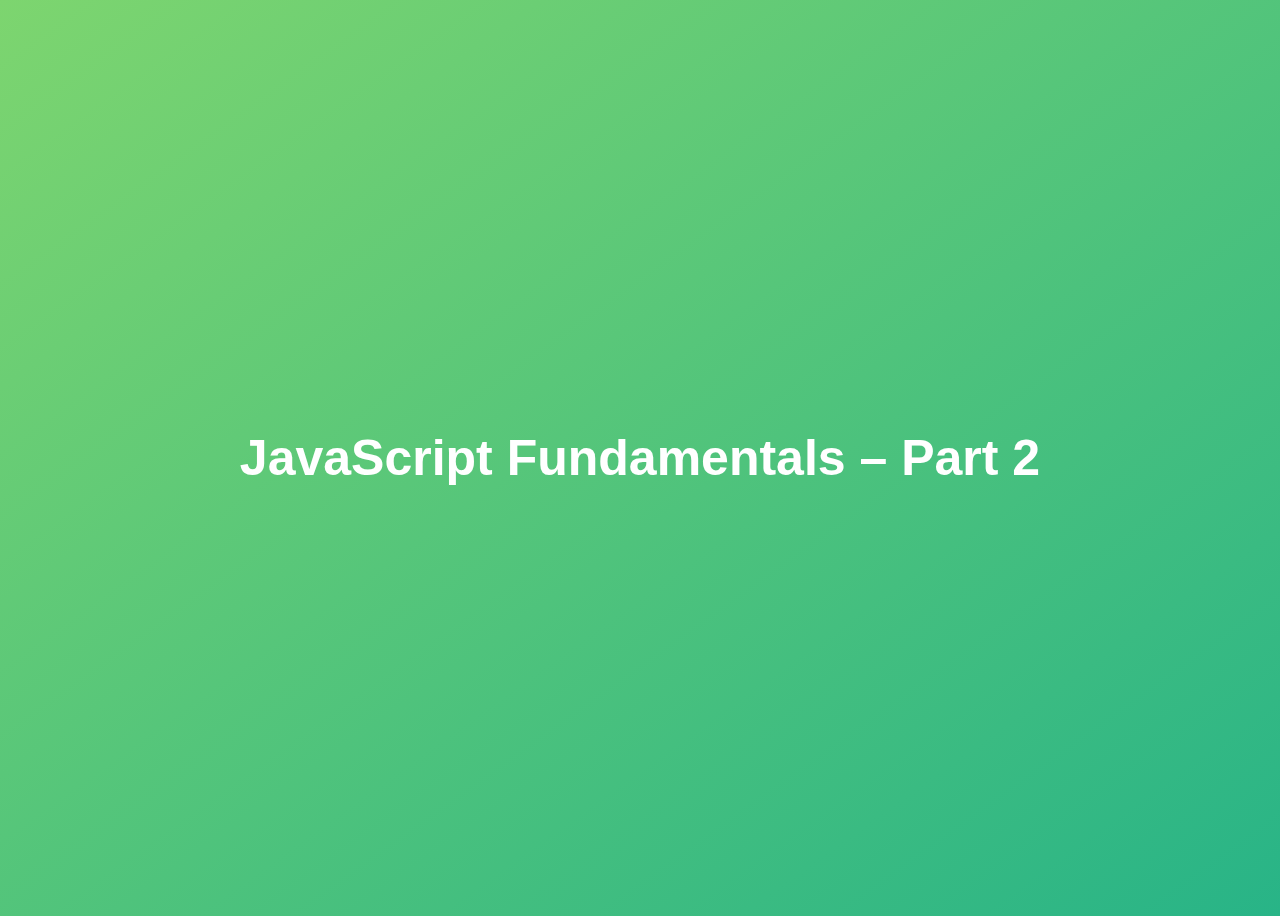
<file: 02-Fundamentals-Part-2 copy/final/index.html>
<!DOCTYPE html>
<html lang="en">
  <head>
    <meta charset="UTF-8" />
    <meta name="viewport" content="width=device-width, initial-scale=1.0" />
    <meta http-equiv="X-UA-Compatible" content="ie=edge" />
    <title>JavaScript Fundamentals – Part 2</title>
    <style>
      body {
        height: 100vh;
        display: flex;
        align-items: center;
        background: linear-gradient(to top left, #28b487, #7dd56f);
      }
      h1 {
        font-family: sans-serif;
        font-size: 50px;
        line-height: 1.3;
        width: 100%;
        padding: 30px;
        text-align: center;
        color: white;
      }
    </style>
  </head>
  <body>
    <h1>JavaScript Fundamentals – Part 2</h1>
    <script src="script.js"></script>
  </body>
</html>
</file>
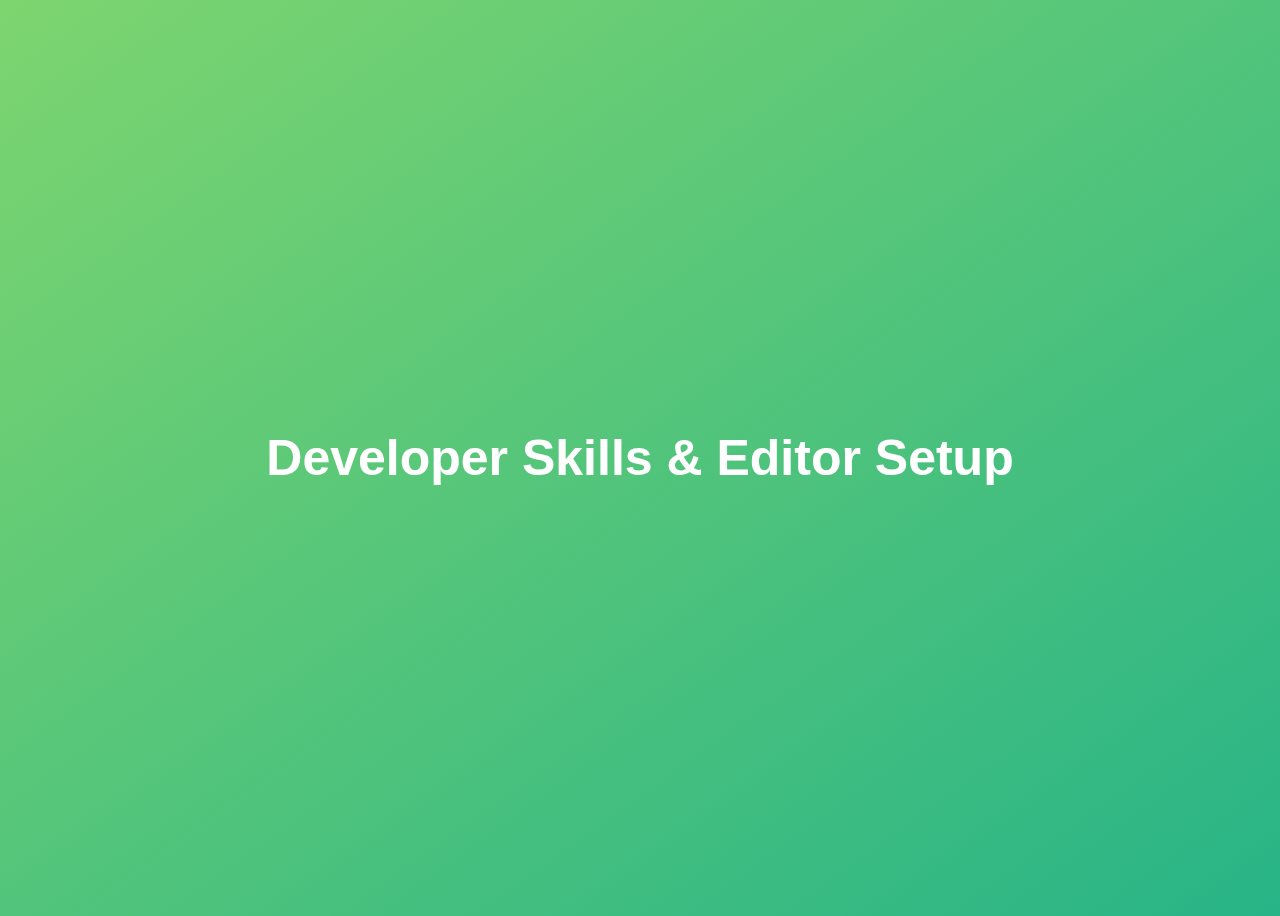
<file: 03-Developer-Skills copy/final/index.html>
<!DOCTYPE html>
<html lang="en">
  <head>
    <meta charset="UTF-8" />
    <meta name="viewport" content="width=device-width, initial-scale=1.0" />
    <meta http-equiv="X-UA-Compatible" content="ie=edge" />
    <title>Developer Skills & Editor Setup</title>
    <style>
      body {
        height: 100vh;
        display: flex;
        align-items: center;
        background: linear-gradient(to top left, #28b487, #7dd56f);
      }
      h1 {
        font-family: sans-serif;
        font-size: 50px;
        line-height: 1.3;
        width: 100%;
        padding: 30px;
        text-align: center;
        color: white;
      }
    </style>
  </head>
  <body>
    <h1>Developer Skills & Editor Setup</h1>
    <script src="script.js"></script>
  </body>
</html>
</file>
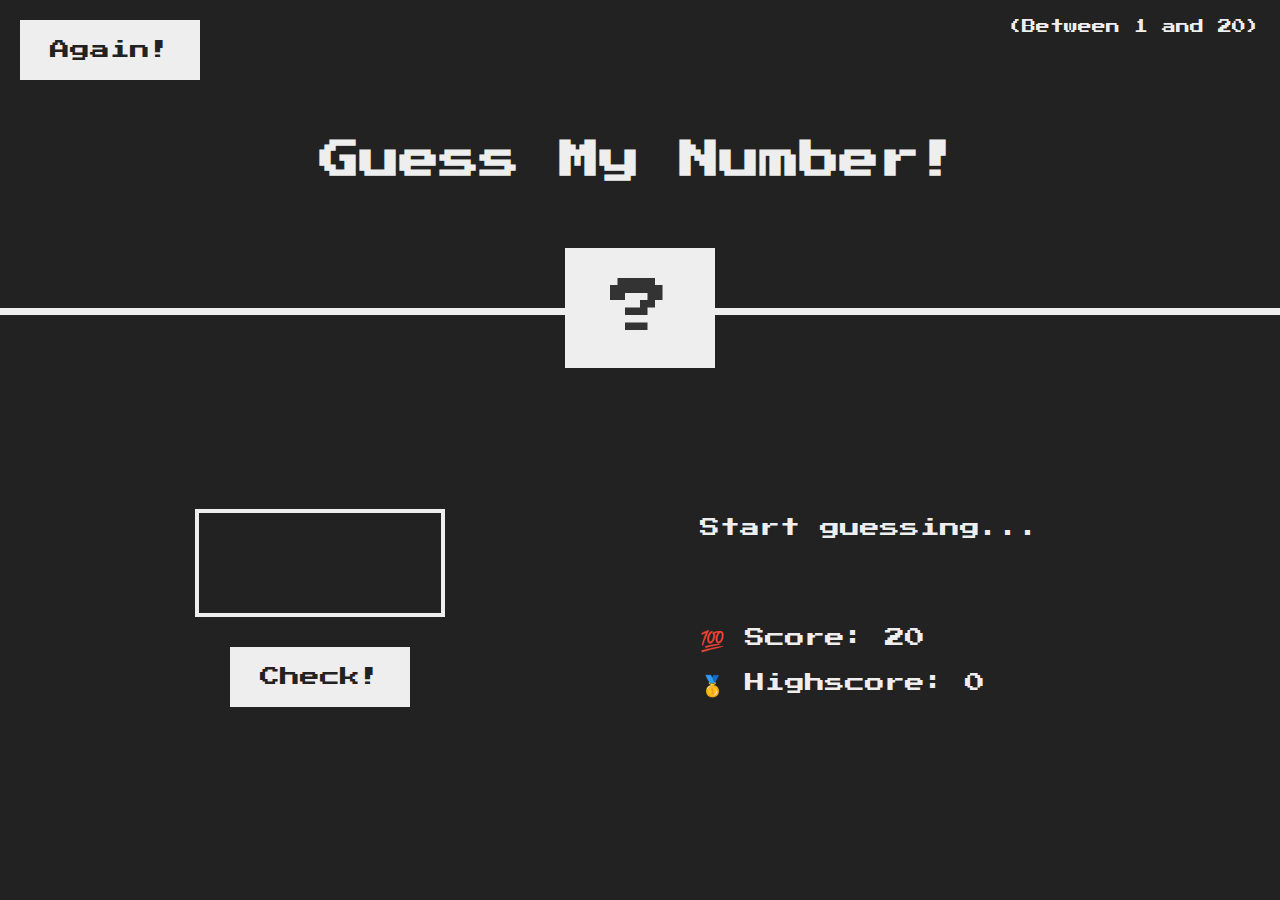
<file: 05-Guess-My-Number copy/final/index.html>
<!DOCTYPE html>
<html lang="en">
  <head>
    <meta charset="UTF-8" />
    <meta name="viewport" content="width=device-width, initial-scale=1.0" />
    <meta http-equiv="X-UA-Compatible" content="ie=edge" />
    <link rel="stylesheet" href="style.css" />
    <title>Guess My Number!</title>
  </head>
  <body>
    <header>
      <h1>Guess My Number!</h1>
      <p class="between">(Between 1 and 20)</p>
      <button class="btn again">Again!</button>
      <div class="number">?</div>
    </header>
    <main>
      <section class="left">
        <input type="number" class="guess" />
        <button class="btn check">Check!</button>
      </section>
      <section class="right">
        <p class="message">Start guessing...</p>
        <p class="label-score">💯 Score: <span class="score">20</span></p>
        <p class="label-highscore">
          🥇 Highscore: <span class="highscore">0</span>
        </p>
      </section>
    </main>
    <script src="script.js"></script>
  </body>
</html>
</file>
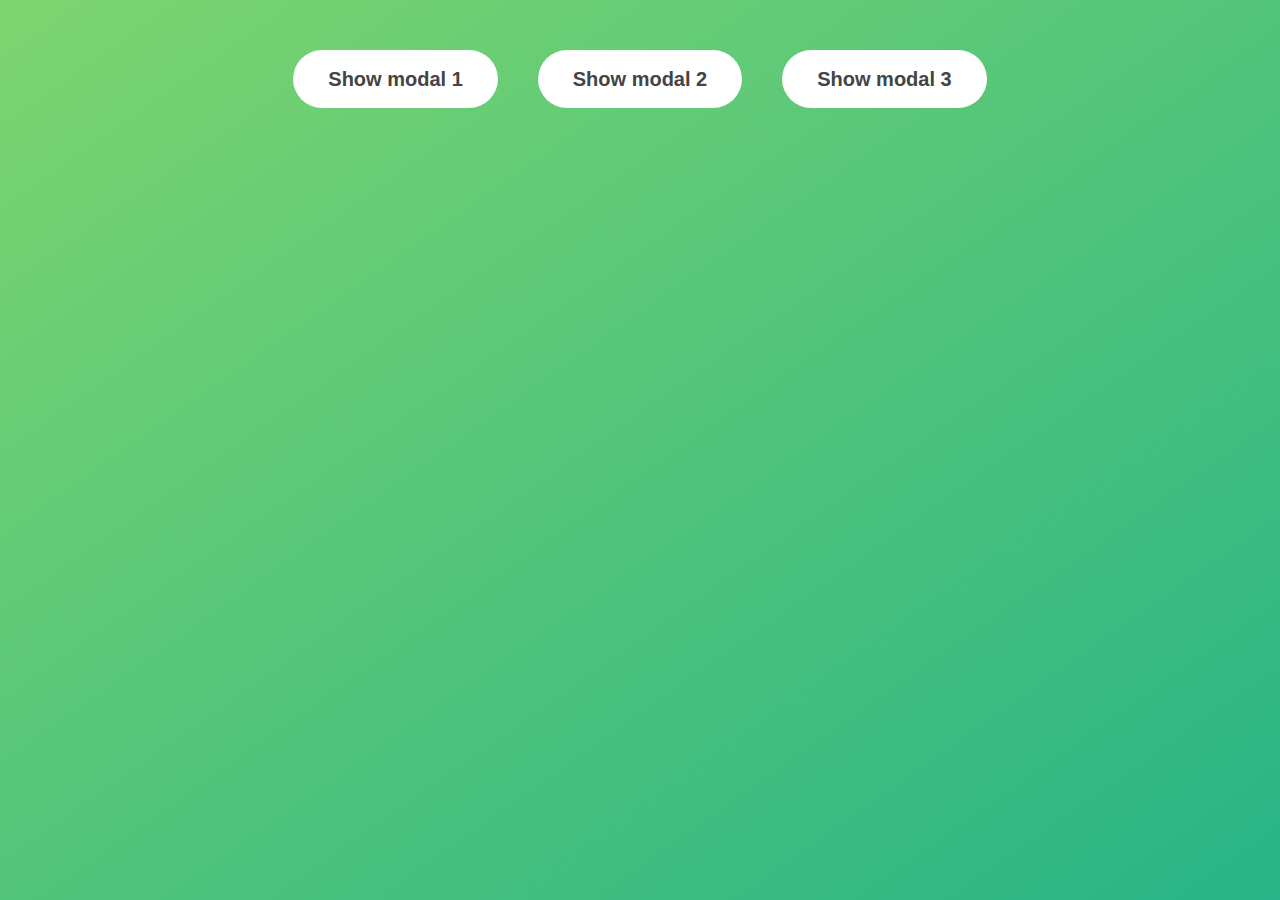
<file: 06-Modal copy/final/index.html>
<!DOCTYPE html>
<html lang="en">
  <head>
    <meta charset="UTF-8" />
    <meta name="viewport" content="width=device-width, initial-scale=1.0" />
    <meta http-equiv="X-UA-Compatible" content="ie=edge" />
    <link rel="stylesheet" href="style.css" />
    <title>Modal window</title>
  </head>
  <body>
    <button class="show-modal">Show modal 1</button>
    <button class="show-modal">Show modal 2</button>
    <button class="show-modal">Show modal 3</button>

    <div class="modal hidden">
      <button class="close-modal">&times;</button>
      <h1>I'm a modal window 😍</h1>
      <p>
        Lorem ipsum dolor sit amet, consectetur adipisicing elit, sed do eiusmod
        tempor incididunt ut labore et dolore magna aliqua. Ut enim ad minim
        veniam, quis nostrud exercitation ullamco laboris nisi ut aliquip ex ea
        commodo consequat. Duis aute irure dolor in reprehenderit in voluptate
        velit esse cillum dolore eu fugiat nulla pariatur. Excepteur sint
        occaecat cupidatat non proident, sunt in culpa qui officia deserunt
        mollit anim id est laborum.
      </p>
    </div>
    <div class="overlay hidden"></div>

    <script src="script.js"></script>
  </body>
</html>
</file>
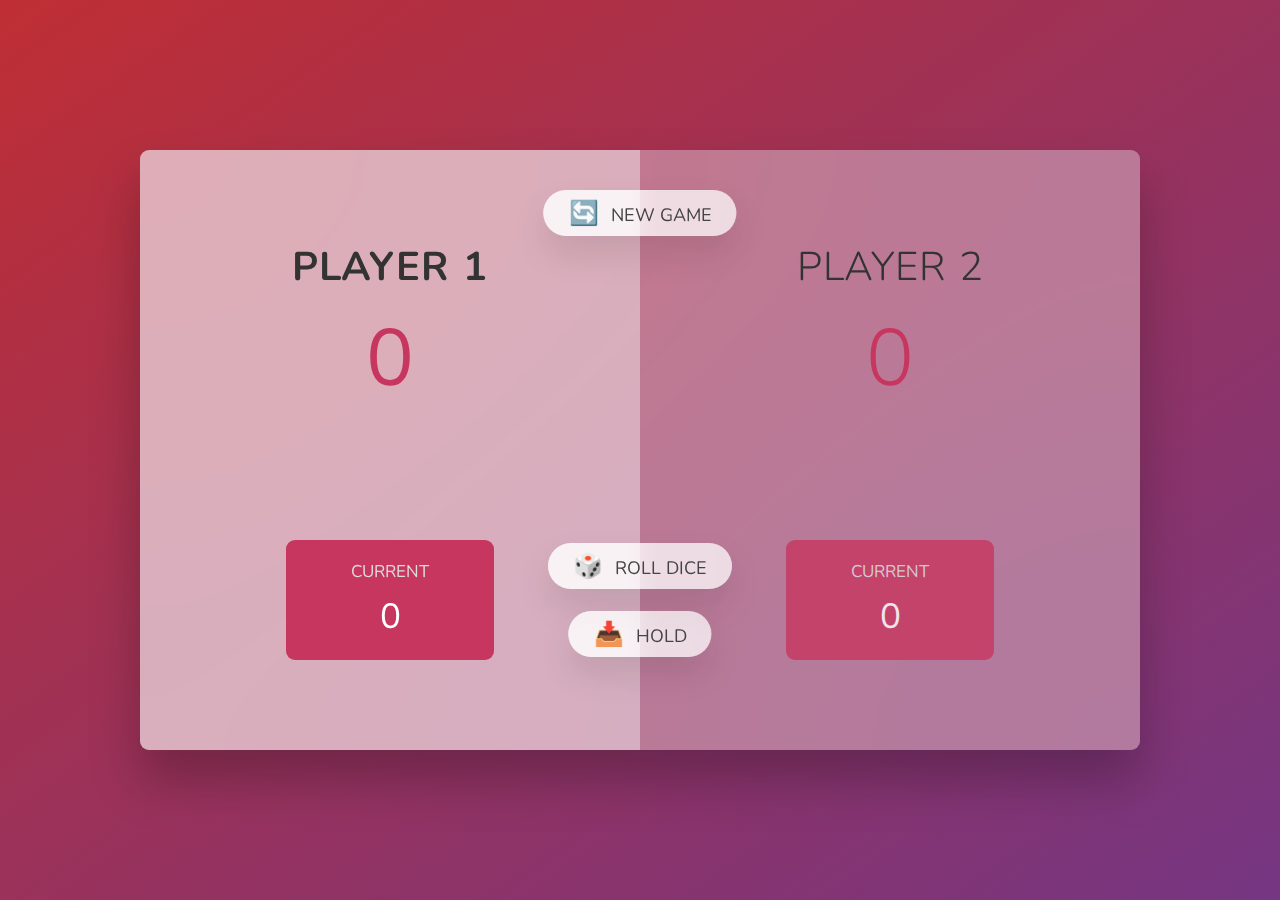
<file: 07-Pig-Game copy/final/index.html>
<!DOCTYPE html>
<html lang="en">
  <head>
    <meta charset="UTF-8" />
    <meta name="viewport" content="width=device-width, initial-scale=1.0" />
    <meta http-equiv="X-UA-Compatible" content="ie=edge" />
    <link rel="stylesheet" href="style.css" />
    <title>Pig Game</title>
  </head>
  <body>
    <main>
      <section class="player player--0 player--active">
        <h2 class="name" id="name--0">Player 1</h2>
        <p class="score" id="score--0">43</p>
        <div class="current">
          <p class="current-label">Current</p>
          <p class="current-score" id="current--0">0</p>
        </div>
      </section>
      <section class="player player--1">
        <h2 class="name" id="name--1">Player 2</h2>
        <p class="score" id="score--1">24</p>
        <div class="current">
          <p class="current-label">Current</p>
          <p class="current-score" id="current--1">0</p>
        </div>
      </section>

      <img src="dice-5.png" alt="Playing dice" class="dice" />
      <button class="btn btn--new">🔄 New game</button>
      <button class="btn btn--roll">🎲 Roll dice</button>
      <button class="btn btn--hold">📥 Hold</button>
    </main>
    <script src="script.js"></script>
  </body>
</html>
</file>
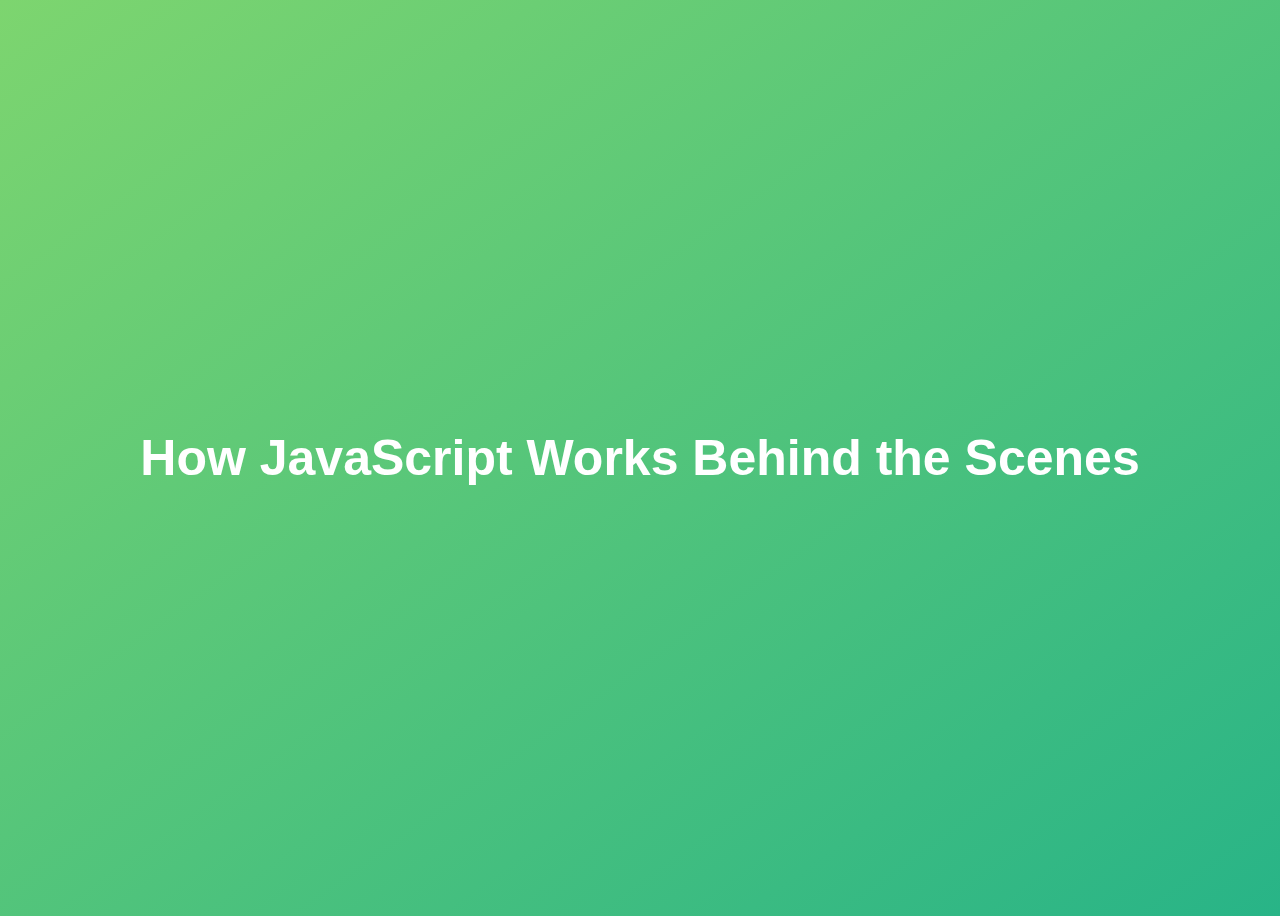
<file: 08-Behind-the-Scenes copy/final/index.html>
<!DOCTYPE html>
<html lang="en">
  <head>
    <meta charset="UTF-8" />
    <meta name="viewport" content="width=device-width, initial-scale=1.0" />
    <meta http-equiv="X-UA-Compatible" content="ie=edge" />
    <title>How JavaScript Works Behind the Scenes</title>
    <style>
      body {
        height: 100vh;
        display: flex;
        align-items: center;
        background: linear-gradient(to top left, #28b487, #7dd56f);
      }
      h1 {
        font-family: sans-serif;
        font-size: 50px;
        line-height: 1.3;
        width: 100%;
        padding: 30px;
        text-align: center;
        color: white;
      }
    </style>
  </head>
  <body>
    <h1>How JavaScript Works Behind the Scenes</h1>
    <script src="script.js"></script>
  </body>
</html>
</file>
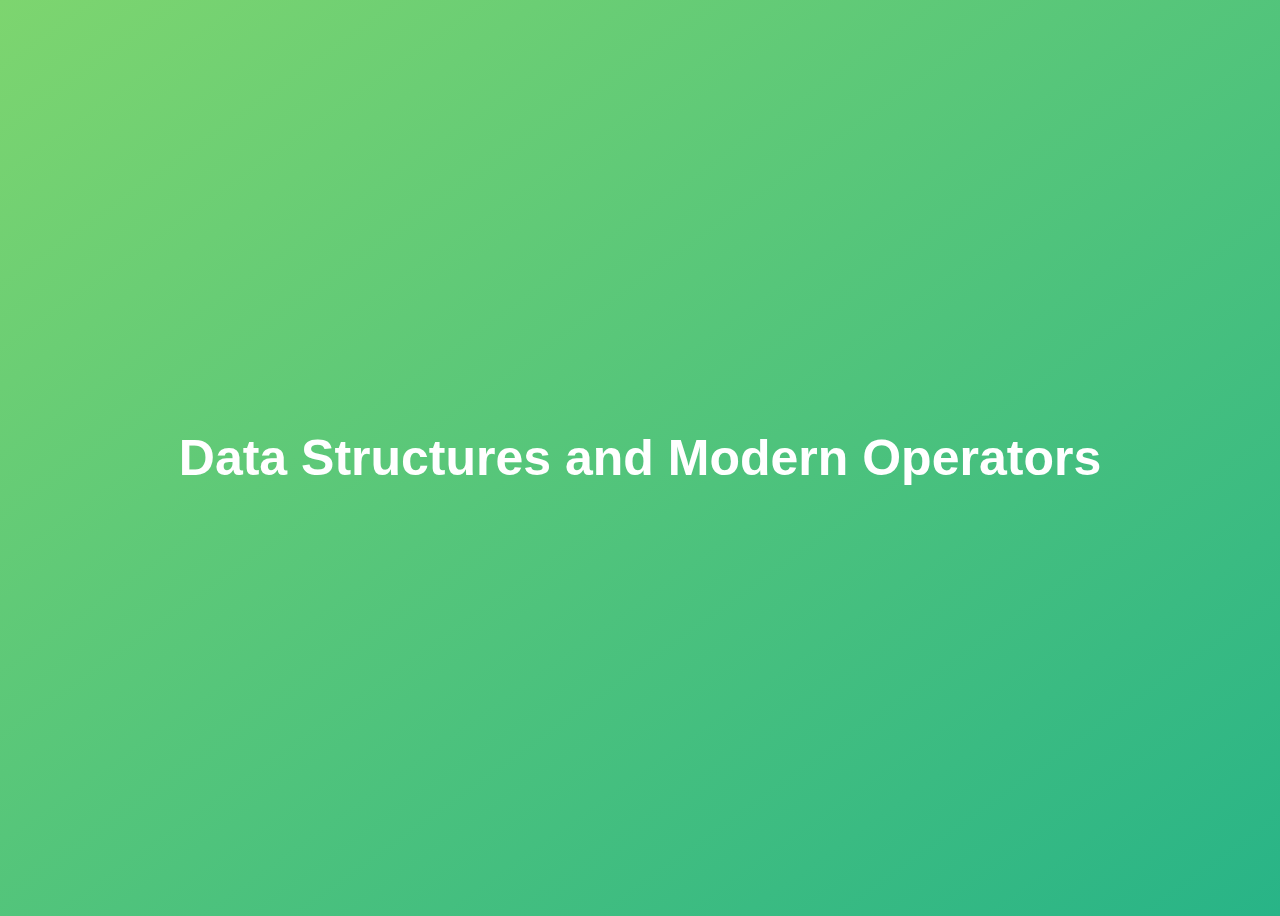
<file: 09-Data-Structures-Operators copy/final/index.html>
<!DOCTYPE html>
<html lang="en">
  <head>
    <meta charset="UTF-8" />
    <meta name="viewport" content="width=device-width, initial-scale=1.0" />
    <meta http-equiv="X-UA-Compatible" content="ie=edge" />
    <title>Data Structures and Modern Operators</title>
    <style>
      body {
        height: 100vh;
        display: flex;
        align-items: center;
        background: linear-gradient(to top left, #28b487, #7dd56f);
      }
      h1 {
        font-family: sans-serif;
        font-size: 50px;
        line-height: 1.3;
        width: 100%;
        padding: 30px;
        text-align: center;
        color: white;
      }
      button {
        width: 50px;
        height: 20px;
        margin: 10px;
      }
      textarea {
        width: 300px;
        height: 100px;
      }
    </style>
  </head>
  <body>
    <h1>Data Structures and Modern Operators</h1>
    <script src="script.js"></script>
  </body>
</html>
</file>
<file: 05-Guess-My-Number copy/final/style.css>
@import url('https://fonts.googleapis.com/css?family=Press+Start+2P&display=swap');

* {
  margin: 0;
  padding: 0;
  box-sizing: inherit;
}

html {
  font-size: 62.5%;
  box-sizing: border-box;
}

body {
  font-family: 'Press Start 2P', sans-serif;
  color: #eee;
  background-color: #222;
  /* background-color: #60b347; */
}

/* LAYOUT */
header {
  position: relative;
  height: 35vh;
  border-bottom: 7px solid #eee;
}

main {
  height: 65vh;
  color: #eee;
  display: flex;
  align-items: center;
  justify-content: space-around;
}

.left {
  width: 52rem;
  display: flex;
  flex-direction: column;
  align-items: center;
}

.right {
  width: 52rem;
  font-size: 2rem;
}

/* ELEMENTS STYLE */
h1 {
  font-size: 4rem;
  text-align: center;
  position: absolute;
  width: 100%;
  top: 52%;
  left: 50%;
  transform: translate(-50%, -50%);
}

.number {
  background: #eee;
  color: #333;
  font-size: 6rem;
  width: 15rem;
  padding: 3rem 0rem;
  text-align: center;
  position: absolute;
  bottom: 0;
  left: 50%;
  transform: translate(-50%, 50%);
}

.between {
  font-size: 1.4rem;
  position: absolute;
  top: 2rem;
  right: 2rem;
}

.again {
  position: absolute;
  top: 2rem;
  left: 2rem;
}

.guess {
  background: none;
  border: 4px solid #eee;
  font-family: inherit;
  color: inherit;
  font-size: 5rem;
  padding: 2.5rem;
  width: 25rem;
  text-align: center;
  display: block;
  margin-bottom: 3rem;
}

.btn {
  border: none;
  background-color: #eee;
  color: #222;
  font-size: 2rem;
  font-family: inherit;
  padding: 2rem 3rem;
  cursor: pointer;
}

.btn:hover {
  background-color: #ccc;
}

.message {
  margin-bottom: 8rem;
  height: 3rem;
}

.label-score {
  margin-bottom: 2rem;
}
</file>
<file: 06-Modal copy/final/style.css>
* {
  margin: 0;
  padding: 0;
  box-sizing: inherit;
}

html {
  font-size: 62.5%;
  box-sizing: border-box;
}

body {
  font-family: sans-serif;
  color: #333;
  line-height: 1.5;
  height: 100vh;
  position: relative;
  display: flex;
  align-items: flex-start;
  justify-content: center;
  background: linear-gradient(to top left, #28b487, #7dd56f);
}

.show-modal {
  font-size: 2rem;
  font-weight: 600;
  padding: 1.75rem 3.5rem;
  margin: 5rem 2rem;
  border: none;
  background-color: #fff;
  color: #444;
  border-radius: 10rem;
  cursor: pointer;
}

.close-modal {
  position: absolute;
  top: 1.2rem;
  right: 2rem;
  font-size: 5rem;
  color: #333;
  cursor: pointer;
  border: none;
  background: none;
}

h1 {
  font-size: 2.5rem;
  margin-bottom: 2rem;
}

p {
  font-size: 1.8rem;
}

/* -------------------------- */
/* CLASSES TO MAKE MODAL WORK */
.hidden {
  display: none;
}

.modal {
  position: absolute;
  top: 50%;
  left: 50%;
  transform: translate(-50%, -50%);
  width: 70%;

  background-color: white;
  padding: 6rem;
  border-radius: 5px;
  box-shadow: 0 3rem 5rem rgba(0, 0, 0, 0.3);
  z-index: 10;
}

.overlay {
  position: absolute;
  top: 0;
  left: 0;
  width: 100%;
  height: 100%;
  background-color: rgba(0, 0, 0, 0.6);
  backdrop-filter: blur(3px);
  z-index: 5;
}
</file>
<file: 07-Pig-Game copy/final/style.css>
@import url('https://fonts.googleapis.com/css2?family=Nunito&display=swap');

* {
  margin: 0;
  padding: 0;
  box-sizing: inherit;
}

html {
  font-size: 62.5%;
  box-sizing: border-box;
}

body {
  font-family: 'Nunito', sans-serif;
  font-weight: 400;
  height: 100vh;
  color: #333;
  background-image: linear-gradient(to top left, #753682 0%, #bf2e34 100%);
  display: flex;
  align-items: center;
  justify-content: center;
}

/* LAYOUT */
main {
  position: relative;
  width: 100rem;
  height: 60rem;
  background-color: rgba(255, 255, 255, 0.35);
  backdrop-filter: blur(200px);
  filter: blur();
  box-shadow: 0 3rem 5rem rgba(0, 0, 0, 0.25);
  border-radius: 9px;
  overflow: hidden;
  display: flex;
}

.player {
  flex: 50%;
  padding: 9rem;
  display: flex;
  flex-direction: column;
  align-items: center;
  transition: all 0.75s;
}

/* ELEMENTS */
.name {
  position: relative;
  font-size: 4rem;
  text-transform: uppercase;
  letter-spacing: 1px;
  word-spacing: 2px;
  font-weight: 300;
  margin-bottom: 1rem;
}

.score {
  font-size: 8rem;
  font-weight: 300;
  color: #c7365f;
  margin-bottom: auto;
}

.player--active {
  background-color: rgba(255, 255, 255, 0.4);
}
.player--active .name {
  font-weight: 700;
}
.player--active .score {
  font-weight: 400;
}

.player--active .current {
  opacity: 1;
}

.current {
  background-color: #c7365f;
  opacity: 0.8;
  border-radius: 9px;
  color: #fff;
  width: 65%;
  padding: 2rem;
  text-align: center;
  transition: all 0.75s;
}

.current-label {
  text-transform: uppercase;
  margin-bottom: 1rem;
  font-size: 1.7rem;
  color: #ddd;
}

.current-score {
  font-size: 3.5rem;
}

/* ABSOLUTE POSITIONED ELEMENTS */
.btn {
  position: absolute;
  left: 50%;
  transform: translateX(-50%);
  color: #444;
  background: none;
  border: none;
  font-family: inherit;
  font-size: 1.8rem;
  text-transform: uppercase;
  cursor: pointer;
  font-weight: 400;
  transition: all 0.2s;

  background-color: white;
  background-color: rgba(255, 255, 255, 0.6);
  backdrop-filter: blur(10px);

  padding: 0.7rem 2.5rem;
  border-radius: 50rem;
  box-shadow: 0 1.75rem 3.5rem rgba(0, 0, 0, 0.1);
}

.btn::first-letter {
  font-size: 2.4rem;
  display: inline-block;
  margin-right: 0.7rem;
}

.btn--new {
  top: 4rem;
}
.btn--roll {
  top: 39.3rem;
}
.btn--hold {
  top: 46.1rem;
}

.btn:active {
  transform: translate(-50%, 3px);
  box-shadow: 0 1rem 2rem rgba(0, 0, 0, 0.15);
}

.btn:focus {
  outline: none;
}

.dice {
  position: absolute;
  left: 50%;
  top: 16.5rem;
  transform: translateX(-50%);
  height: 10rem;
  box-shadow: 0 2rem 5rem rgba(0, 0, 0, 0.2);
}

.player--winner {
  background-color: #2f2f2f;
}

.player--winner .name {
  font-weight: 700;
  color: #c7365f;
}

.hidden {
  display: none;
}
</file>
